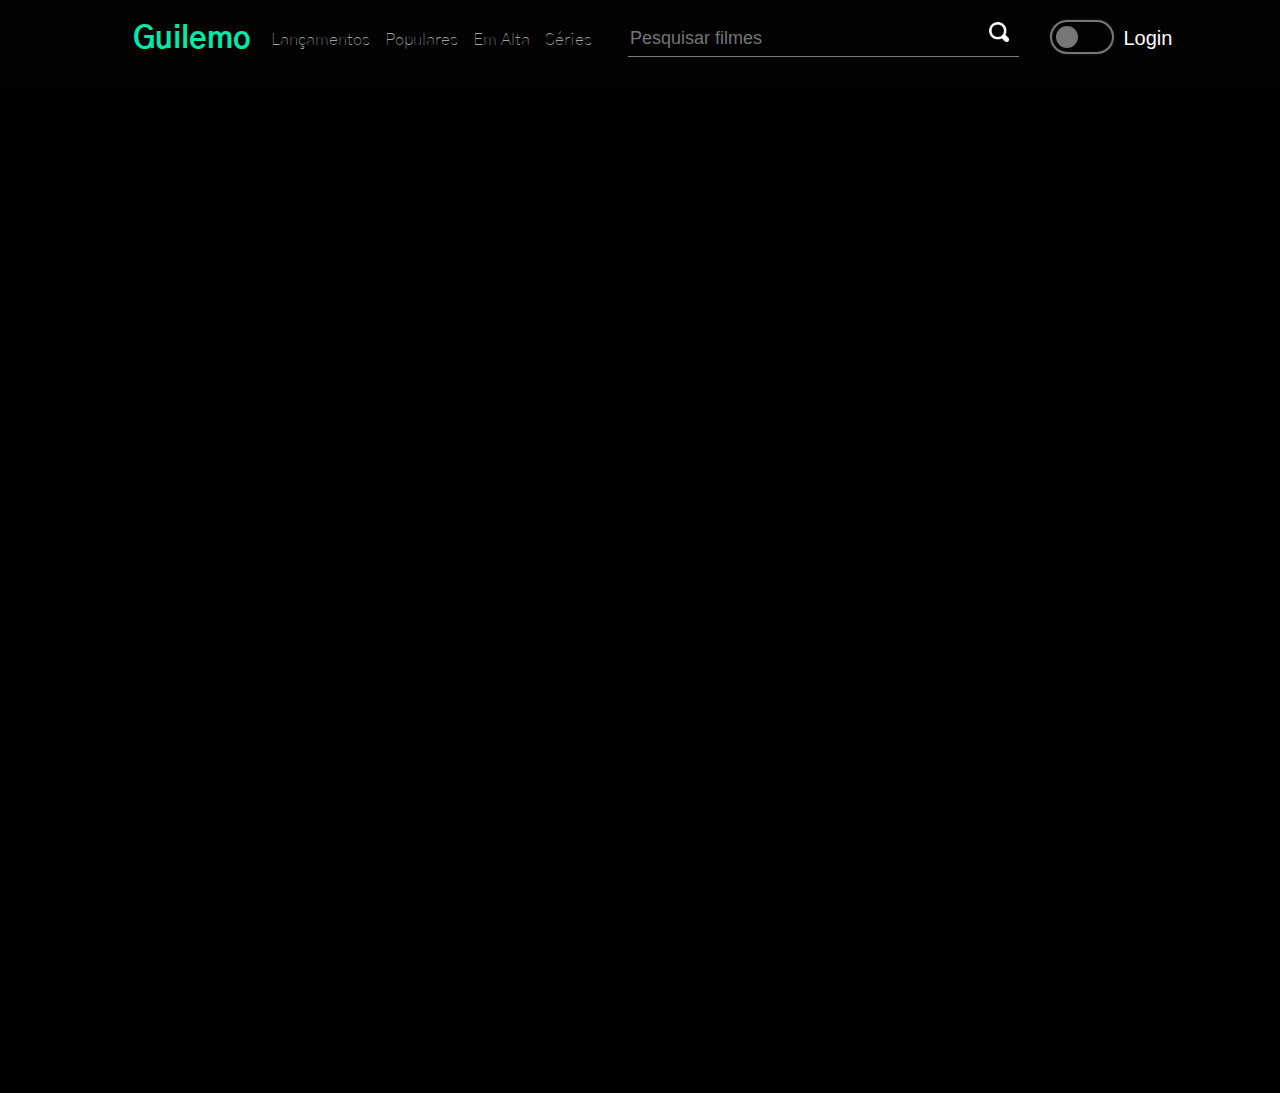
<file: filmes/1.Homem-Formiga Quantumania/index.html>
<!DOCTYPE html>
<html lang="pt-br">
    <head>
        <meta charset="UTF-8">
        <meta http-equiv="X-UA-Compatible" content="IE=edge">
        <meta name="viewport" content="width=device-width, initial-scale=1.0">
        <link rel="stylesheet" href="/filmes/css/filmes.css">
        <link rel="shortcut icon" href="/imagens/logo.png" type="image/x-icon">
        <script src="/Página Inicial/inicio.js"></script>
        <title>Homem-Formiga Quantumania</title>
    </head>
    <body>
      <header class="cabecalho">
        <div class="first_part">
          <div class="logo">
            <a href="/Página Inicial/index.html">
                <h1>Guilemo</h1>
            </a>
          </div>
          <span class="navegation">
             <a href="#">Lançamentos</a>
            <a href="#">Populares</a>
            <a href="#">Em Alta</a>
            <a href="#">Séries</a>
          </span>
        </div>
    
        <div class="second_part">
          <input type="search" name="pesq" id="pesq" placeholder="Pesquisar filmes">
          <a href="#"><img class="lupapesq" src="[data-uri]" alt=""></a>
          <div class="pesq_login">
            <img class="lupa" onclick="pesqopen()" src="[data-uri]" alt="">
            <div class="toggle">
              <label class="switch switch200">
                <input type="checkbox" onclick="toggle()">
                <span class="slider slider200"></span>
              </label>
            </div>
            <div class="login">
              <a href="/login/login.html">Login</a>
            </div>
          </div>
        </div>    
          
      </header>
    
      <main>
        <section class="player">
            <iframe class="filme" src="https://sinalpublico.com/player3/serverf4hlb.php?vid=HMNFRMGEVSPAQNTM" frameborder=0 height=700 scrolling=no width=1240 allowFullScreen> </iframe>
		
        </section>
      </main>
</body>
</html>
</file>
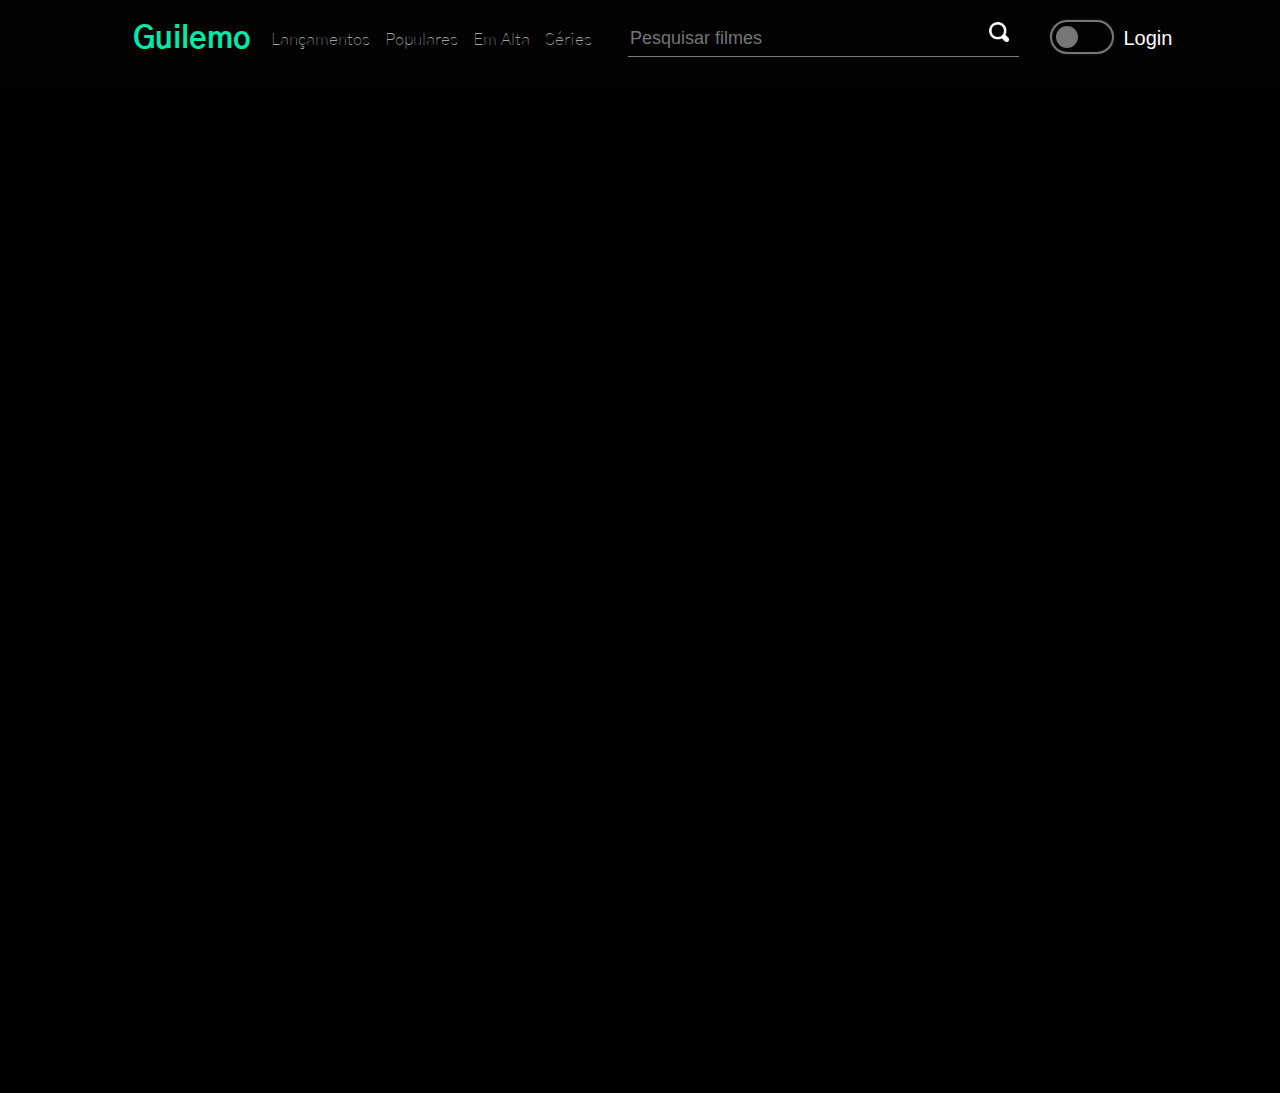
<file: filmes/2.Doutor Estranho/index.html>
<!DOCTYPE html>
<html lang="pt-br">
    <head>
        <meta charset="UTF-8">
        <meta http-equiv="X-UA-Compatible" content="IE=edge">
        <meta name="viewport" content="width=device-width, initial-scale=1.0">
        <link rel="stylesheet" href="/filmes/css/filmes.css">
        <link rel="shortcut icon" href="/imagens/logo.png" type="image/x-icon">
        <script src="/Página Inicial/inicio.js"></script>
        <title>Doutor Estranho</title>
    </head>
    <body>
      <header class="cabecalho">
        <div class="first_part">
          <div class="logo">
            <a href="/Página Inicial/index.html">
                <h1>Guilemo</h1>
            </a>
          </div>
          <span class="navegation">
             <a href="#">Lançamentos</a>
            <a href="#">Populares</a>
            <a href="#">Em Alta</a>
            <a href="#">Séries</a>
          </span>
        </div>
    
        <div class="second_part">
          <input type="search" name="pesq" id="pesq" placeholder="Pesquisar filmes">
          <a href="#"><img class="lupapesq" src="[data-uri]" alt=""></a>
          <div class="pesq_login">
            <img class="lupa" onclick="pesqopen()" src="[data-uri]" alt="">
              <div class="toggle">
                <label class="switch switch200">
                  <input type="checkbox" onclick="toggle()">
                  <span class="slider slider200"></span>
                </label>
          </div>
          <div class="login">
            <a href="/login/login.html">Login</a>
          </div>
        </div>
        </div>
      
    
      </header>
    
      <main>
        <section class="player">
            <iframe class="filme" src="https://sinalpublico.com/player3/serverf3hlb.php?vid=DRESTNHO" frameborder=0 height=700 scrolling=no width=1240 allowFullScreen> </iframe>
            
        </section>
      </main>
</body>
</html>
</file>
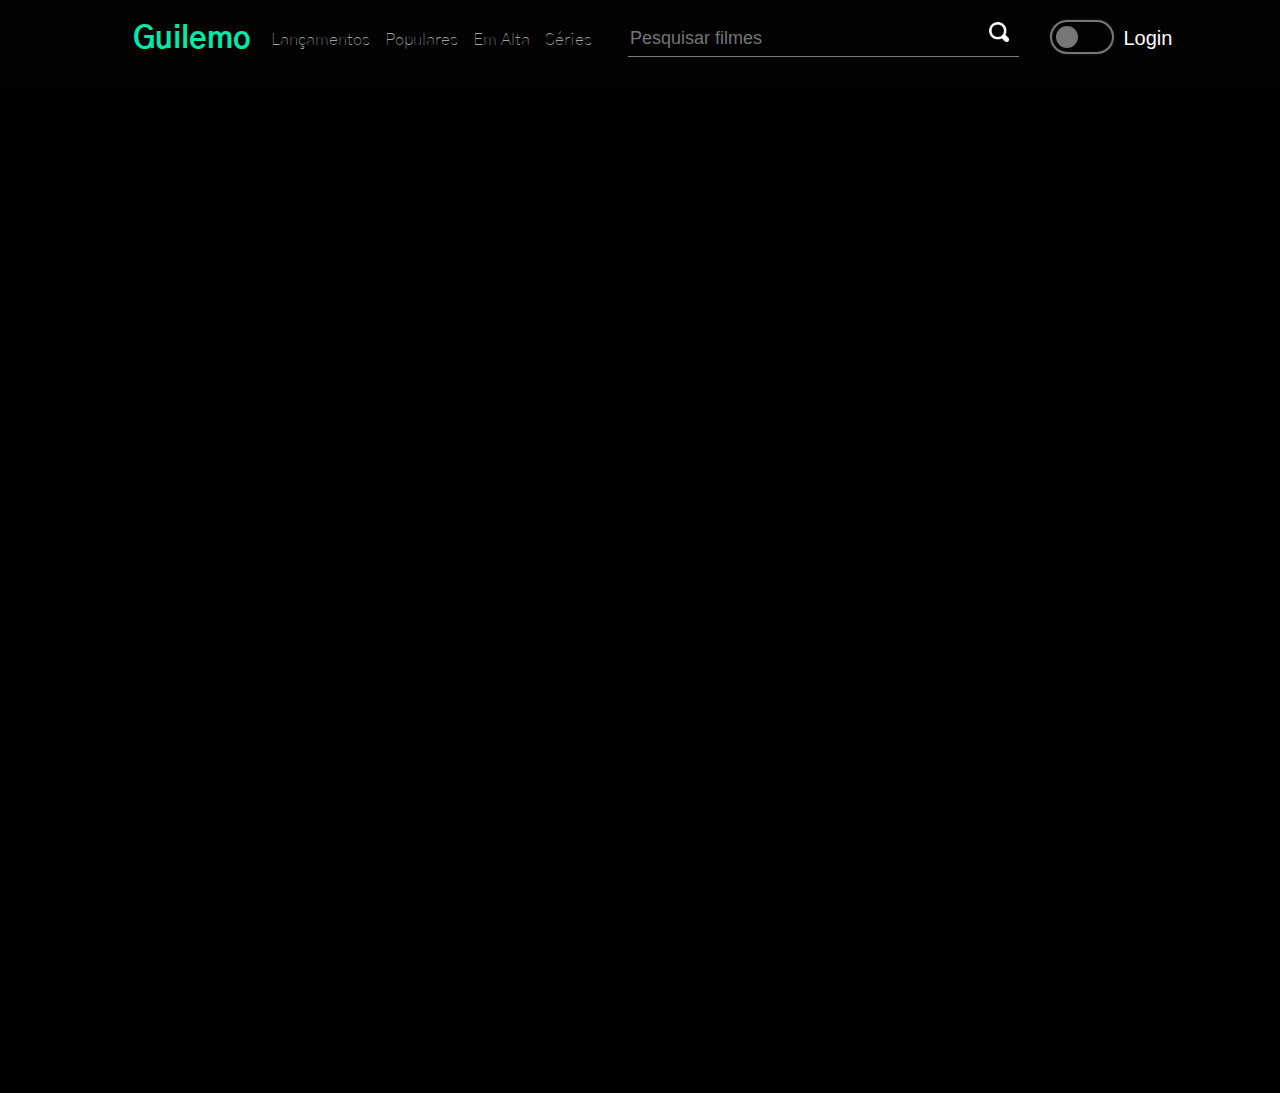
<file: filmes/3.Capitao America Guerra Civil/index.html>
<!DOCTYPE html>
<html lang="pt-br">
    <head>
        <meta charset="UTF-8">
        <meta http-equiv="X-UA-Compatible" content="IE=edge">
        <meta name="viewport" content="width=device-width, initial-scale=1.0">
        <link rel="stylesheet" href="/filmes/css/filmes.css">
        <link rel="shortcut icon" href="/imagens/logo.png" type="image/x-icon">
        <script src="/Página Inicial/inicio.js"></script>
        <title>Capitão América Guerra Civil</title>
    </head>
    <body>
      <header class="cabecalho">
        <div class="first_part">
          <div class="logo">
            <a href="/Página Inicial/index.html">
                <h1>Guilemo</h1>
            </a>
          </div>
          <span class="navegation">
             <a href="#">Lançamentos</a>
            <a href="#">Populares</a>
            <a href="#">Em Alta</a>
            <a href="#">Séries</a>
          </span>
        </div>
    
        <div class="second_part">
          <input type="search" name="pesq" id="pesq" placeholder="Pesquisar filmes">
          <a href="#"><img class="lupapesq" src="[data-uri]" alt=""></a>
          <div class="pesq_login">
            <img class="lupa" onclick="pesqopen()" src="[data-uri]" alt="">
            <div class="toggle">
              <label class="switch switch200">
                <input type="checkbox" onclick="toggle()">
                <span class="slider slider200"></span>
              </label>
            </div>
            <div class="login">
              <a href="/login/login.html">Login</a>
            </div>
          </div>
        </div>
  
      
    
      </header>
    
      <main>
        <section class="player">
            <iframe class="filme" src="https://sinalpublico.com/player3/serverf3hlb.php?vid=CAPTAMRC3" frameborder=0 height=700 scrolling=no width=1240 allowFullScreen> </iframe>
            
        </section>
      </main>
</body>
</html>
</file>
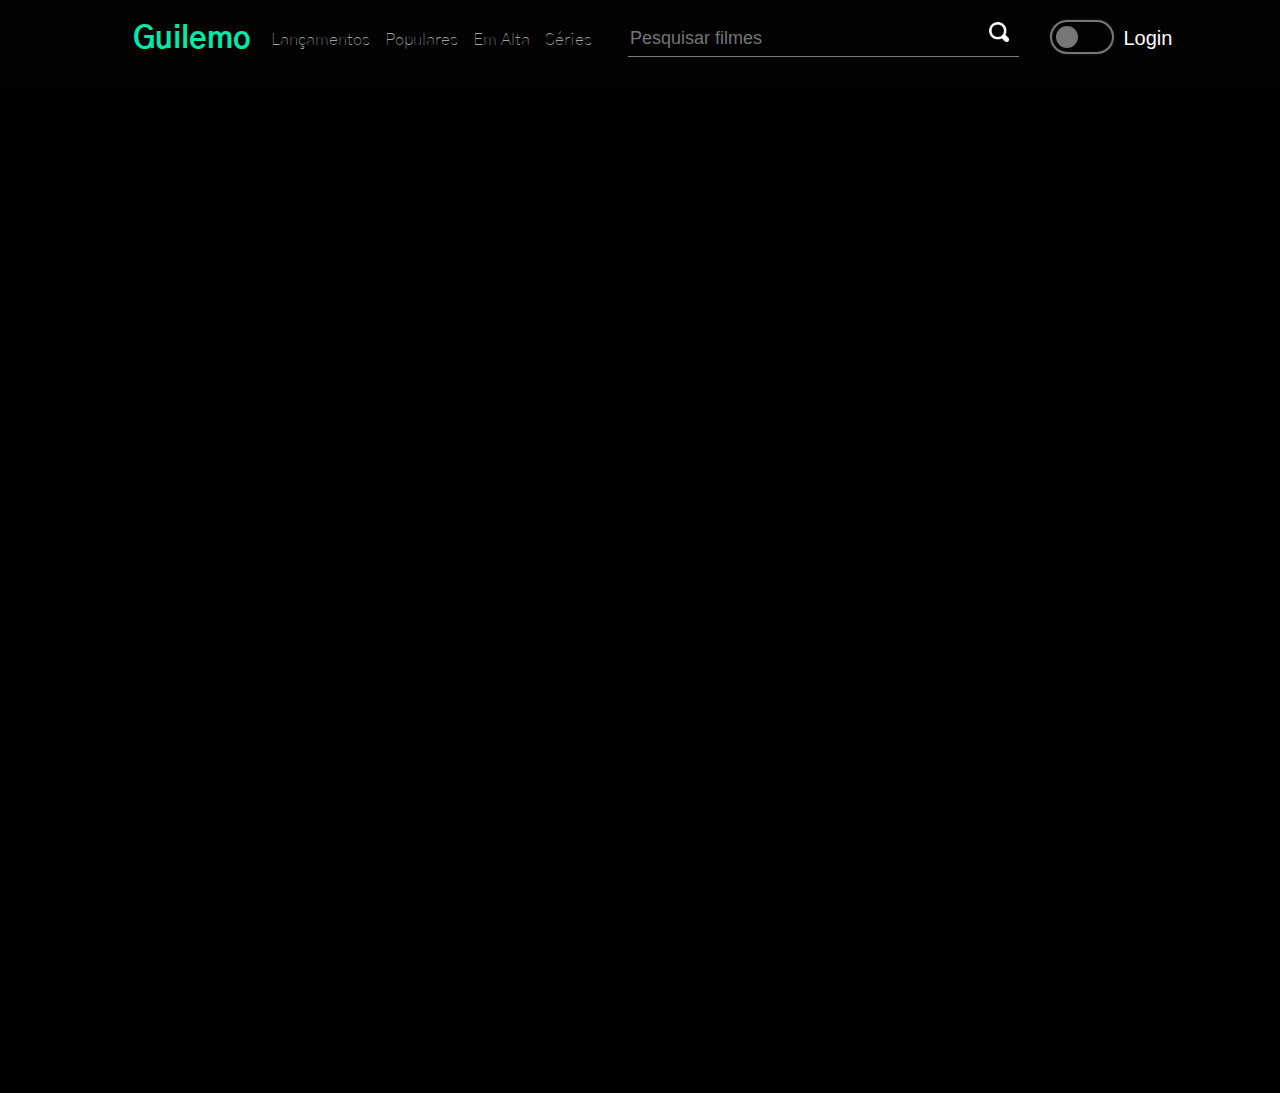
<file: filmes/4.Homem-Aranha Sem Volta para Casa/index.html>
<!DOCTYPE html>
<html lang="pt-br">
    <head>
        <meta charset="UTF-8">
        <meta http-equiv="X-UA-Compatible" content="IE=edge">
        <meta name="viewport" content="width=device-width, initial-scale=1.0">
        <link rel="stylesheet" href="/filmes/css/filmes.css">
        <link rel="shortcut icon" href="/imagens/logo.png" type="image/x-icon">
        <script src="/Página Inicial/inicio.js"></script>
        <title>Homem-Aranha Sem Volta para Casa</title>
    </head>
    <body>
      <header class="cabecalho">
        <div class="first_part">
          <div class="logo">
            <a href="/Página Inicial/index.html">
                <h1>Guilemo</h1>
            </a>
          </div>
          <span class="navegation">
             <a href="#">Lançamentos</a>
            <a href="#">Populares</a>
            <a href="#">Em Alta</a>
            <a href="#">Séries</a>
          </span>
        </div>
    
        <div class="second_part">
          <input type="search" name="pesq" id="pesq" placeholder="Pesquisar filmes">
          <a href="#"><img class="lupapesq" src="[data-uri]" alt=""></a>
          <div class="pesq_login">
            <img class="lupa" onclick="pesqopen()" src="[data-uri]" alt="">
            <div class="toggle">
              <label class="switch switch200">
                <input type="checkbox" onclick="toggle()">
                <span class="slider slider200"></span>
              </label>
          </div>
          <div class="login">
            <a href="/login/login.html">Login</a>
          </div>
        </div>
    
      </header>
    
      <main>
        <section class="player">
            <iframe class="filme" src="https://sinalpublico.com/player3/serverf5hlb.php?vid=HMEMARNHSMVLTPRCSA" frameborder=0 height=700 scrolling=no width=1240 allowFullScreen> </iframe>
		
        </section>
      </main>
</body>
</html>
</file>
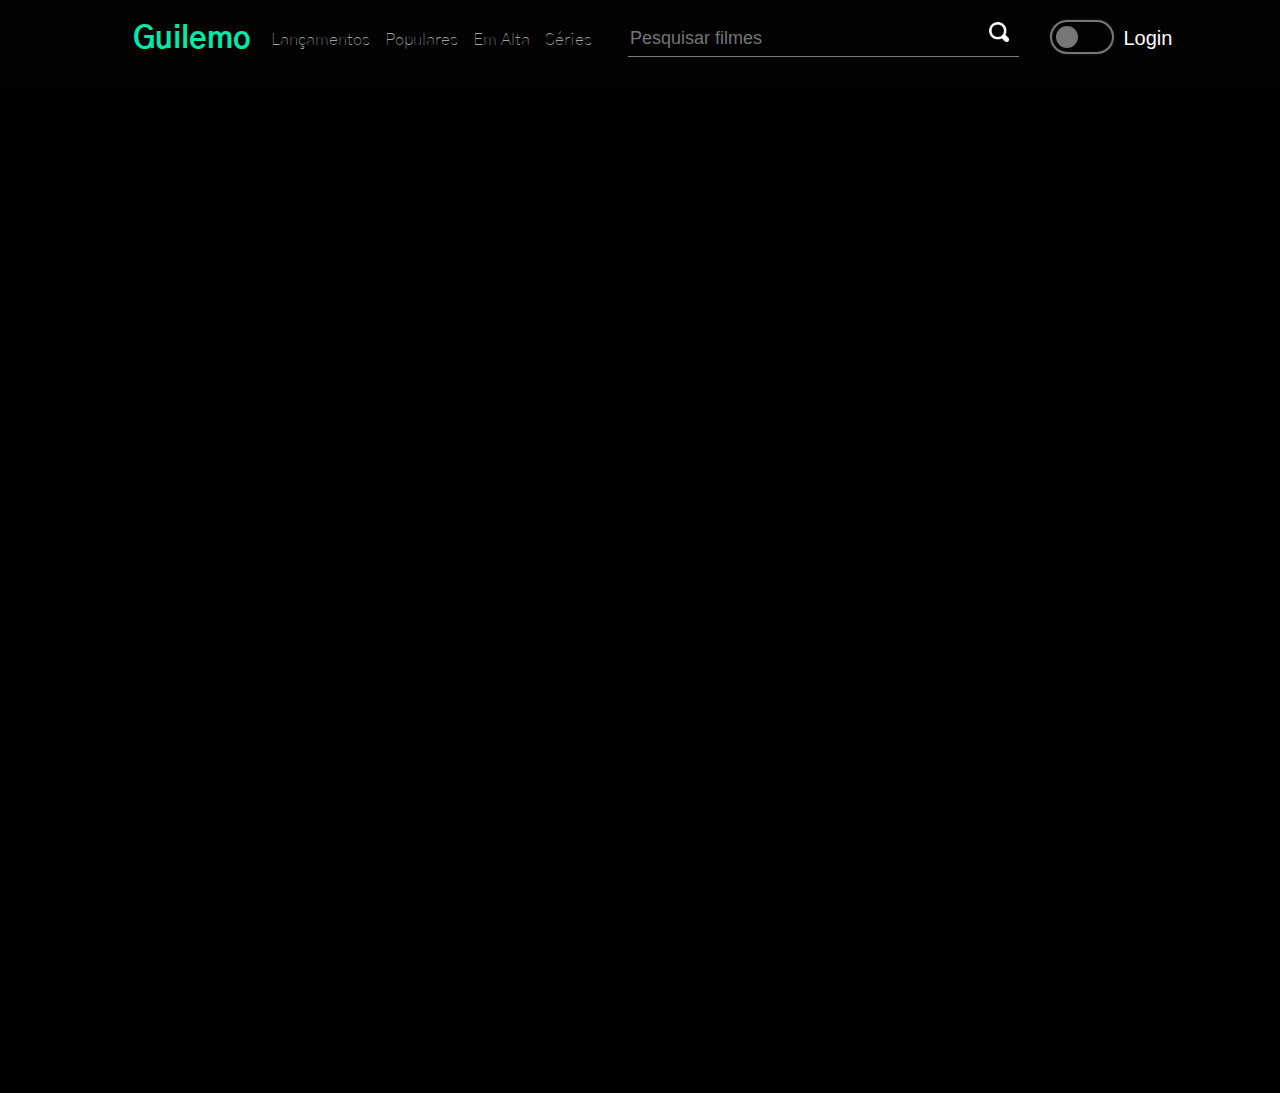
<file: filmes/5.Shang-Chi e a Lenda dos Dez Anéis/index.html>
<!DOCTYPE html>
<html lang="pt-br">
    <head>
        <meta charset="UTF-8">
        <meta http-equiv="X-UA-Compatible" content="IE=edge">
        <meta name="viewport" content="width=device-width, initial-scale=1.0">
        <link rel="stylesheet" href="/filmes/css/filmes.css">
        <link rel="shortcut icon" href="/imagens/logo.png" type="image/x-icon">
        <script src="/Página Inicial/inicio.js"></script>
        <title>Shang-Chi e a Lenda dos Dez Anéis</title>
    </head>
    <body>
      <header class="cabecalho">
        <div class="first_part">
          <div class="logo">
            <a href="/Página Inicial/index.html">
                <h1>Guilemo</h1>
            </a>
          </div>
          <span class="navegation">
             <a href="#">Lançamentos</a>
            <a href="#">Populares</a>
            <a href="#">Em Alta</a>
            <a href="#">Séries</a>
          </span>
        </div>
    
        <div class="second_part">
          <input type="search" name="pesq" id="pesq" placeholder="Pesquisar filmes">
          <a href="#"><img class="lupapesq" src="[data-uri]" alt=""></a>
          <div class="pesq_login">
            <img class="lupa" onclick="pesqopen()" src="[data-uri]" alt="">
            <div class="toggle">
              <label class="switch switch200">
                <input type="checkbox" onclick="toggle()">
                <span class="slider slider200"></span>
              </label>
          </div>
          <div class="login">
            <a href="/login/login.html">Login</a>
          </div>
        </div>
    
      </header>
    
      <main>
        <section class="player">
            <iframe class="filme" src="https://sinalpublico.com/player3/serverf4hlb.php?vid=SNGCHEALNDSDZANS" frameborder=0 height=700 scrolling=no width=1240 allowFullScreen> </iframe>
		
        </section>
      </main>
</body>
</html>
</file>
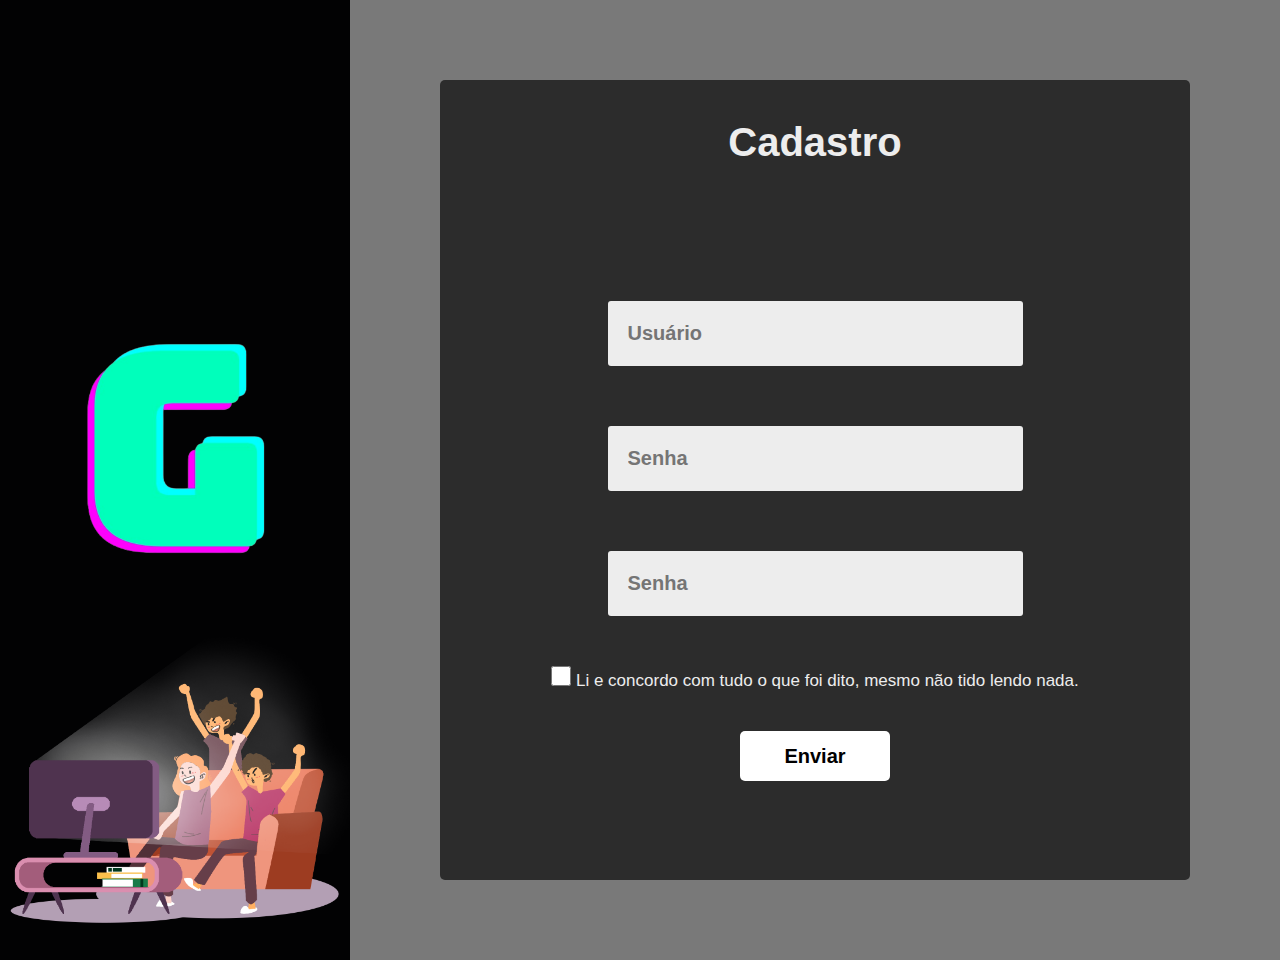
<file: cadastro/cadastro.html>
<!DOCTYPE html>
<html lang="pt-br">
<head>
    <meta charset="UTF-8">
    <meta name="viewport" content="width=device-width, initial-scale=1.0">
    <link rel="stylesheet" href="cadastro.css">
    <link rel="shortcut icon" href="/imagens/logo.png" type="image/x-icon">
    <script src="/cadastro/cadastro.js"></script>
    <title>Cadastro</title>
</head>

<body>
    <main>
        <div class="box">
            <div class="first-block">
                <a href="http://127.0.0.1:5500/P%C3%A1gina%20Inicial/index.html">
                    <img class="logo" src="/imagens/logo.png" alt="">
                    <img class= "watching" src="/cadastro/imagens/watching.png" alt="">
                </a>
            </div>
            <div class="second-block">
                <form action="/Página Inicial/index.html">
                    <div class="content">
                            <h1>Cadastro</h1><br>
                            <span class="cadastrado"></span><br>
                            <span class="sameuser"></span><br>
                            <span class="pwerror"></span><br>
                            <input type="text" name="user" id="user" class="data" placeholder="Usuário" required><br>
                            <input type="password" name="senha" id="senha1" class="data" placeholder="Senha" required><br>
                            <input type="password" name="senha" id="senha2" class="data" placeholder="Senha" required><br>
                            <div class="termo">
                                <input type="checkbox" name="checkbox" id="checkbox" required>
                                <label>Li e concordo com tudo o que foi dito, mesmo não tido lendo nada.</label>
                            </div>
                            <button onclick="enviar()" value="Pronto" id="send">Enviar</button>
                    </div>
                </form>
            </div>
        </div>
    </main>
    
</body>
</html>
</file>
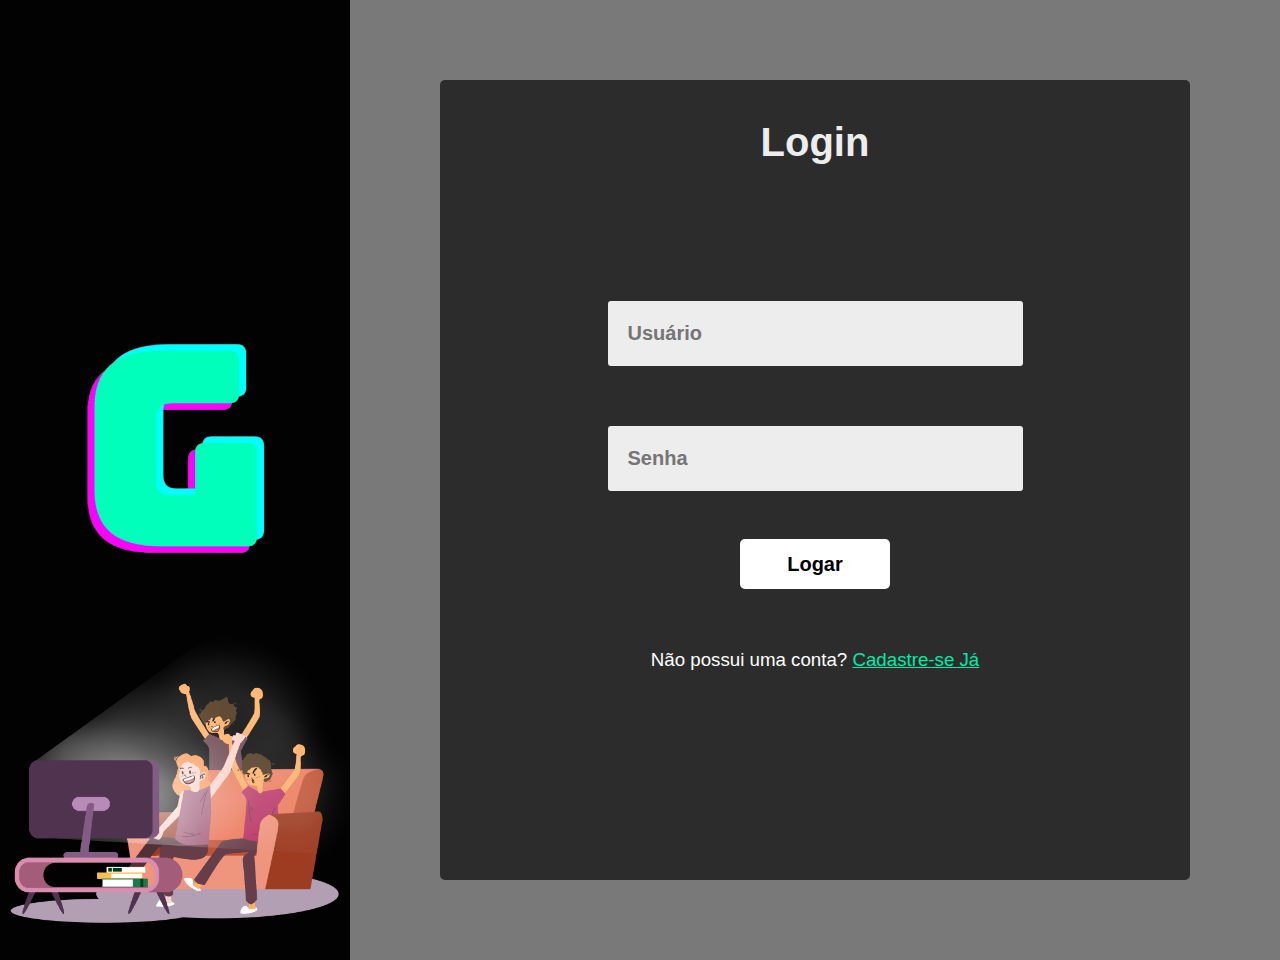
<file: login/login.html>
<!DOCTYPE html>
<html lang="pt-br">
<head>
    <meta charset="UTF-8">
    <meta name="viewport" content="width=device-width, initial-scale=1.0">
    <link rel="stylesheet" href="/cadastro/cadastro.css">
    <link rel="shortcut icon" href="/imagens/logo.png" type="image/x-icon">
    <script src="/cadastro/cadastro.js"></script>
    <title>Login</title>
</head>

<body>
    <main>
        <div class="box">
            <div class="first-block">
                <a href="http://127.0.0.1:5500/P%C3%A1gina%20Inicial/index.html">
                    <img class="logo" src="/imagens/logo.png" alt="">
                    <img class= "watching" src="/cadastro/imagens/watching.png" alt="">
                </a>
            </div>
            <div class="second-block">
                <div class="content">
                        <h1>Login</h1><br>
                        <span class="cadastrado"></span><br>
                        <span class="sameuser"></span><br>
                        <span class="pwerror"></span><br>

                        <input type="text" name="user" id="user" class="data" placeholder="Usuário"><br>
                        <input type="password" name="senha" id="senha1" class="data" placeholder="Senha"><br><br>
                        <button onclick="logar()" value="Pronto" id="send">Logar</button>
                        <h3>Não possui uma conta? <a href="http://127.0.0.1:5500/cadastro/cadastro.html">Cadastre-se Já</a><h3>
                </div>
            </div>
        </div>
    </main>
    
</body>
</html>
</file>
<file: filmes/css/filmes.css>
@charset "UTF-8";

@import url('https://fonts.googleapis.com/css2?family=Gothic+A1:wght@500&display=swap');

body {
   background-color: black;
   margin:0 ;
   font-family: arial;
}

@media only screen and (max-width: 400px) {
   .logo h1 {
      font-size: 19px !important;
   }

   .navegation > a {
      font-size: 12px !important;
   }

   #pesq {
      font-size: 12px;
   }
 }

 @media only screen and (max-width: 687px) {
   
   .first_part {
      width: 70% !important;
   }
   
 }

 @media (max-width: 990px) {
   
   .pesq_login {
      float: left;
   }

   #pesq {
      display: none;
   }
   .lupapesq {
      display: none;
   }
   
   .lupa {
      width: 5px !important;
      height: 5px !important;
      visibility: visible !important;
      margin-right: 10px;
   }
 }

 @media (max-width: 775px) { 
     #movie5 { display: none;  }

     .navegation {
      display: none !important;
     }
   }

 .cabecalho {
   display: flex;
   background-color:#020203;
   align-items: center;
   width: 100%;
   padding-bottom: 15px;
}

.first_part {
   
   display: flex;
   width: 500px;
   align-items: center;
   margin-left: 10%;
}

.logo h1 {
   display: inline-block;
   color: #01eaa8;
   font-size: 30px;
   font-family: 'Gothic A1', sans-serif;
   margin-left: 4%;
}

.navegation {
   display: flex;
   min-width: 395px;
   margin-left: 2%;

}

.navegation > a {
   color: rgb(163, 163, 163);
   text-decoration: none;
   font-family: 'Gothic A1', sans-serif;
   font-weight:lighter;
   font-size: 17px;
   margin-left: 15px;
}

.navegation > a:hover {
   color: white;
   
}

.second_part {
   display: flex;
   width: 55%;
}

.lupa {
   width: 29px !important;
   height: 29px !important;
   visibility: hidden;
}

.lupapesq {
   margin-left: -30px;
   width: 20px;
   height: 20px;
}

.second_part img:hover {
   transform: scale(1.1);
}

.login {
   margin-top: 5px;
   margin-left: 5%;
}

.pesq_login {
   display: flex;
}

.movie {
   display: inline-block;
   padding: 0px 5px;
}

.movie img {
   margin:49px 0px;
   width: 222px;
   height: 320px;
   border-radius: 5px;
}

.movie:hover {
   filter: brightness(50%);
   transition: 0.5s;
}

#pesq{
   width: 60%;
   height: 35px;
   border: none;
   background: none;
   border-bottom: 1px solid;
   border-color: #a4a2a2c2;
   font-size: 18px;
   color: rgb(255, 255, 255);
}

#pesq:focus {
   outline: none;
}

.texto h1 {
   display: inline-block;
   color: white;
   font-family: 'Gothic A1', sans-serif;
   font-size: 40px;
}

.light-mode {
   transition: 1s;
   background-color: white;
}

.light-mode-boxes > section:hover{
   background-color: rgb(202, 202, 202);
   
}

/* Toggle Início */

.toggle {
   margin-top: -19px;
}

.switch input
{
  display: none;
}

.switch 
{
  display: inline-block;
  width: 60px; /*=w*/
  height: 30px; /*=h*/
  margin: 4px;
  transform: translateY(50%);
  position: relative;
}

.slider
{
  position: absolute;
  top: 0;
  bottom: 0;
  left: 0;
  right: 0;
  border-radius: 30px;
  box-shadow: 0 0 0 2px #777, 0 0 4px #777;
  cursor: pointer;
  border: 4px solid transparent;
  overflow: hidden;
  transition: 0.2s;
}

.slider:before
{
  position: absolute;
  content: "";
  width: 100%;
  height: 100%;
  background-color: #777;
  border-radius: 30px;
  transform: translateX(-30px); /*translateX(-(w-h))*/
  transition: 0.2s;
}

input:checked + .slider:before
{
  transform: translateX(30px); /*translateX(w-h)*/
}

.switch200 .slider:before
{
  width: 200%;
  transform: translateX(-82px); /*translateX(-(w-h))*/
}

.switch200 input:checked + .slider:before
{
  background-color: #ffffff;
}

.switch200 input:checked + .slider
{
  box-shadow: 0 0 0 2px #ffff, 0 0 8px #ffff;
}

/* Toggle Fim */


.login a{
   color: white;
   text-decoration: none;
   font-size: 20px;
}

.rodape {
   background-color: #181818;
   height: 500px;
}

/*Filme Início*/

.player {
    height: 1000px;
    text-align: center;
}

.filme {
    margin-top: 65px;
    transition: 0.5s;
}

/*Filme Final*/

/*Filme Responsividade Início */

@media only screen and (max-width: 1300px) {
    .filme {
        width: 1040px;
        height: 600px;
    }
    }

@media only screen and (max-width: 1080px) {
    .filme {
        width: 840px;
        height: 500px;
    }
    }

@media only screen and (max-width: 828px) {
    .filme {
        width: 700px;
        height: 420px;
    }
    } 
    
@media only screen and (max-width: 730px) {
    .filme {
        width: 600px;
        height: 400px;
    }
    }

@media only screen and (max-width: 630px) {
    .filme {
        width: 500px;
        height: 300px;
    }
    } 

@media only screen and (max-width: 530px) {
    .filme {
        width: 480px;
        height: 300px;
    }
    }
    
@media only screen and (max-width: 430px) {
    .filme {
        width: 200px;
        height: 400px;
    }
    }     
/*Filme Responsividade Final */
</file>
<file: cadastro/cadastro.css>
* {
    margin: 0px;
    font-family: Arial, Helvetica, sans-serif;
}

body {
    max-width: 1920px;
    background-image: linear-gradient(to right,rgba(0, 0, 0, 0.527) 100%,rgba(247, 247, 247, 0)) , url('https://images3.alphacoders.com/131/1318066.jpeg');
    -webkit-background-size: cover;
    -moz-background-size: cover;
    -o-background-size: cover;
    background-size: cover;
}

body, html {
    height: 100%;
}

.box {
    display: flex;
}

.first-block {
    width: 30%;
    background-color: #020203;
    text-align: center;
    padding-top: 300px;
    
} 

.first-block h1 {
    color: #01eaa8;
    font-size: 150px;
    height: 170px;
    width: 160px;
    padding: 10px;
    transition: 0.5s;
    border-radius: 500px;
}

.logo {
    width: 300px;
}

.watching {
    width: 350px;
}

.second-block {
    width: 100%;
}

.content {
    display: block;
    background-color: rgba(31, 31, 31, 0.864);
    width: 750px;
    height: 800px;
    margin: 80px auto;
    text-align: center;
    border-radius: 5px;
}

h1 {
    display: inline-block;
    color: #EDEDED;
    font-size: 40px;
    margin: 40px;
}

.data {
    background-color: #EDEDED;
    color: #111111;
    width: 50%;
    height: 55px;
    margin: 30px 0px;
    font-size: 20px;
    border-radius: 3px;
    border: none;
    padding: 5px 20px;
    font-weight: bolder;
}

.data:focus {
    border-width: 2px;
    border-color: rgb(248, 5, 248);
    border-style: solid;
    outline: none;
    transition: border-color 0.5s;
}

#send {
    width: 20%;
    height: 50px;
    border: none;
    color: white;
    font-size: 20px;
    font-weight: bolder;
    background-color: #ffffff;
    color: black;
    transition: 0.5s;
    border-radius: 5px;
}

#send:hover {
    background-color: black;
    color: rgb(110, 249, 159);
    box-shadow: 2px 2px 10px 1px rgb(2, 255, 27);
    scale: 1.05;
}

.cadastrado {
    font-size: 22px;
    color: rgb(0, 255, 0);
}

.sameuser {
    margin-top: 10px;
    font-size: 17px;
    color: red;
}

.pwerror {
    margin-top: 10px;
    font-size: 17px;
    color: red;
}

.termo{
    margin-top: 20px;
    margin-bottom: 40px;
    font-size: 17px;
    color: #EDEDED;
}

#checkbox {
    width: 20px;
    height: 20px;
}


/* Responsividade */

@media only screen and (max-width: 1170px){
    .content {
        width: 700px;
        transition: 1s;
    }
}

@media only screen and (max-width: 960px){
    .content {
        width: 600px;
        transition: 1s;
    }
}

@media only screen and (max-width: 818px){
    .first-block{
        display: none;
    }
}

@media only screen and (max-width:620px){
    .content {
        width: 500px;
        transition: 1s;
    }
}

h3 {
    margin-top: 60px;
    color: white;
    font-weight: lighter;
}

h3 a {
    color: #01eaa8;
}
</file>
